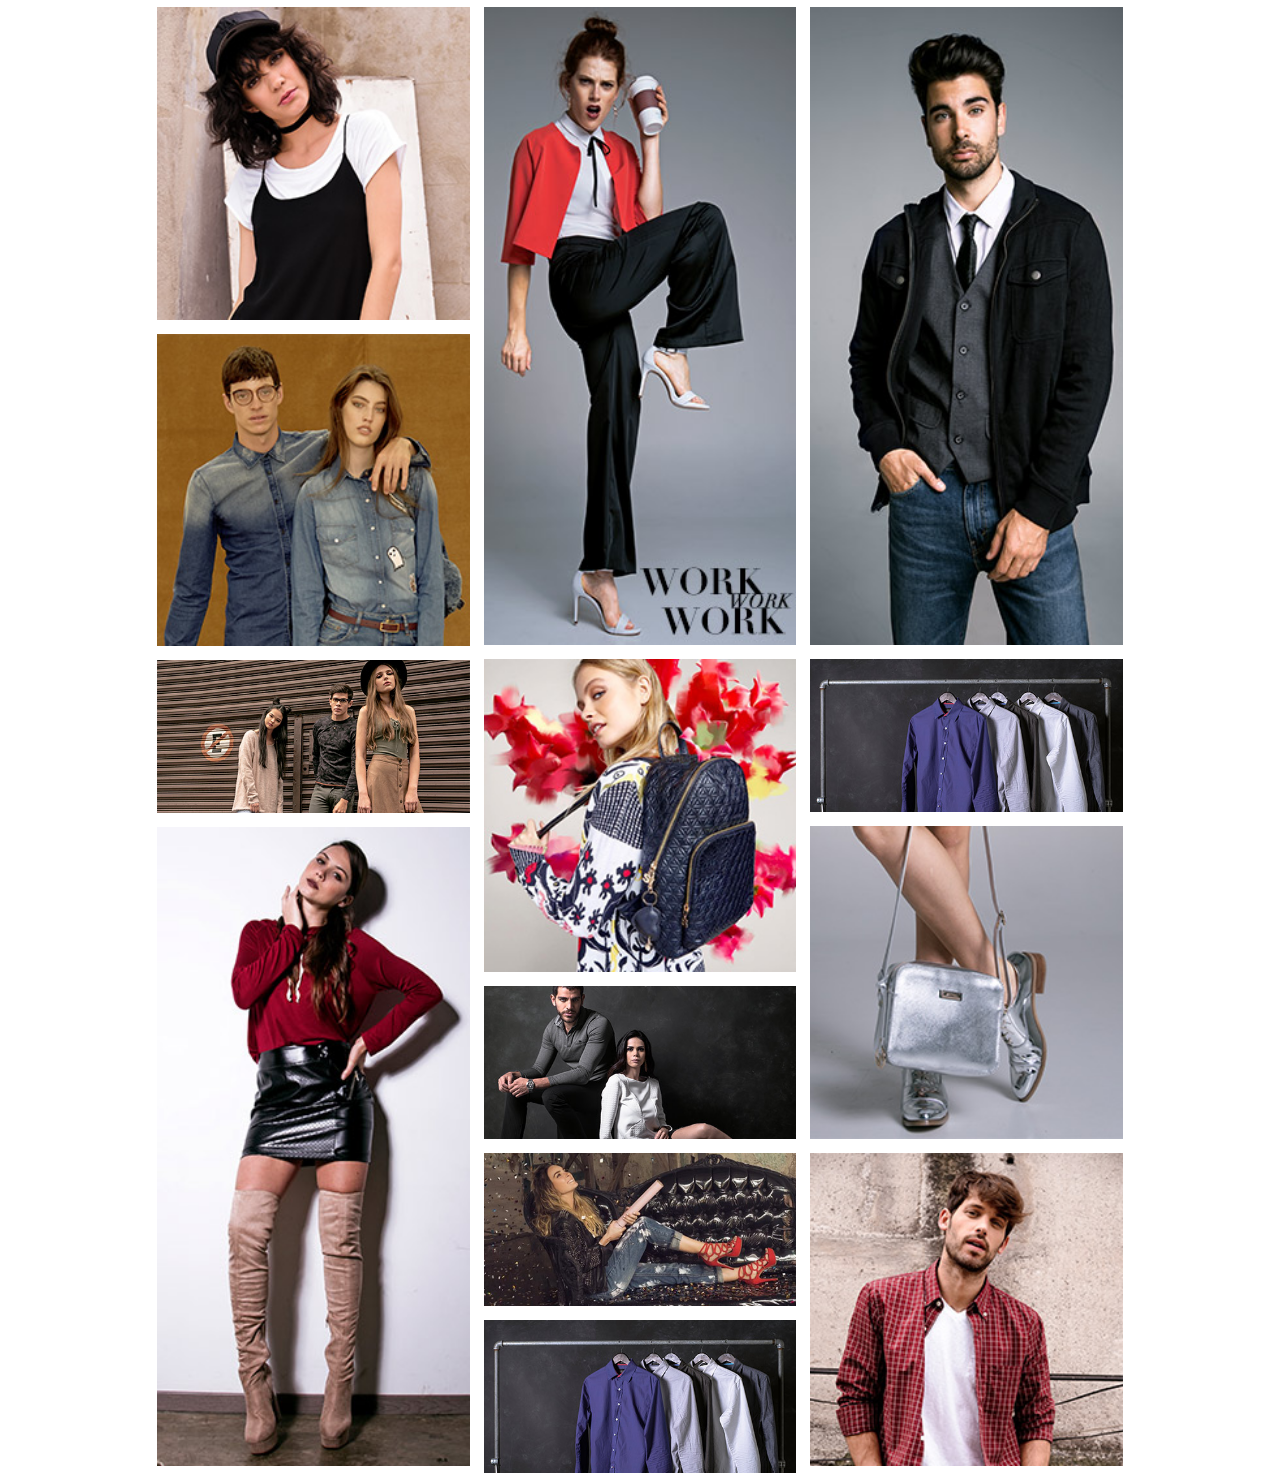
<file: ösom_2/Sitio/index.html>
<!DOCTYPE html>
<html lang="es">
	<head>
		<meta charset="utf-8">
		<meta http-equiv="X-UA-Compatible" content="IE=edge">
		<meta name="viewport" content="width=device-width, initial-scale=1.0, maximum-scale=1.0"/>
		<title>Examen_2 Ôsom</title>
		<link href="http://fonts.googleapis.com/icon?family=Material+Icons" rel="stylesheet">
		<link type="text/css" rel="stylesheet" href="css/bootstrap.min.css" media="screen,projection"/>
		<link type="text/css" rel="stylesheet" href="css/main.css" media="screen,projection"/>
	</head>
	<body>
        <div class="container">
            <div class="col-md-12">
                <div class="row">
                    <div class="gal">
                        <div class="profile">
                            <div class="img-box">
                                <img src="img/prefall_m.jpg" alt="Mujer joven sonriente">
                                <p class="text-center">HOLA!<br>Ver más más<br>más más más<br>más</p>
                            </div>
                        </div>
                        <div class="profile">
                            <div class="img-box">
                                <img src="img/lob.jpg" alt="Pareja con camisa y blusa de mezclilla"><!-- segunda imagen de pareja abajo izquierda --><p class="text-center">HOLA!<br>Ver más más<br>más más más<br>más</p>
                            </div>
                        </div>
                        <div class="profile">
                            <div class="img-box">
                                <img src="img/simple.jpg" alt="Tres chicos frente una cortina"><!-- chavos debajo de pareja col 6  -->
                                <p class="text-center pequeñas">HOLA!<br>Ver más más<br>más más más<br>más</p>
                            </div>
                        </div>
                        <div class="profile">                        
                            <div class="img-box">
                                <img src="img/otas.jpg" alt="Mujer vestida de blusa roja y falda negra con botas largas color caqui">
                                <p class="text-center grandes">HOLA!<br>Ver más más<br>más más más<br>más</p>
                            </div>
                        </div>
                        <div class="profile">
                            <div class="img-box">
                                <img src="img/work.jpg" alt="Joven con blazer color coral, blusa blanca y pantalón negro">
                                <p class="text-center grandes">HOLA!<br>Ver más más<br>más más más<br>más</p>
                            </div>
                        </div>
                        <div class="profile">                        
                            <div class="img-box">
                                <img src="img/desigual.jpg" alt="Mujer vestida de blusa blanca con flores de varios colores, con mochola al hombro de color azúl marino"><!-- chava arriba1 siguiente col 6-->
                                <p class="text-center">HOLA!<br>Ver más más<br>más más más<br>más</p>
                            </div>
                        </div>
                        <div class="profile">                        
                            <div class="img-box">
                                <img src="img/west.jpg" alt="Hombre vestido de camisa color gris y mujer vestida de blosa blanca"><!-- chava arriba1 siguiente col 6-->
                                <p class="text-center pequeñas">HOLA!<br>Ver más más<br>más más más<br>más</p>
                            </div>
                        </div>
                        <div class="profile">                        
                            <div class="img-box">
                                <img src="img/belinda.jpg" alt="Cantante Belinda, con chamarra negra, pantalon de mezclilla azúl, y zapatos de tacon rojos"><!-- chava arriba1 siguiente col 6-->
                                <p class="text-center pequeñas">HOLA!<br>Ver más más<br>más más más<br>más</p>
                            </div>
                        </div>
                        <div class="profile">                        
                            <div class="img-box">
                                <img src="img/camisas.jpg" alt="Cinco camisas para caballero de diferentes colores"><!-- chico abajo imagen grande -->
                                <p class="text-center pequeñas">HOLA!<br>Ver más más<br>más más más<br>más</p>
                             </div>
                        </div>
                         <div class="profile">
                             <div class="img-box">
                               <img src="img/w_h.jpg" alt="Chico con chamarra negra, chaleco gris, camisa blanca, corbata negra y pantalón de mezclilla azúl"><!-- chico abajo imagen grande -->
                                 <p class="text-center grandes">HOLA!<br>Ver más más<br>más más más<br>más</p>
                            </div>
                        </div>
                        <div class="profile">
                            <div class="img-box">
                                <img src="img/camisas.jpg" alt="Cinco camisas para caballero de diferentes colores"><!-- chico abajo imagen grande -->
                                <p class="text-center pequeñas">HOLA!<br>Ver más más<br>más más más<br>más</p>
                            </div>
                        </div>
                        <div class="profile">                      
                            <div class="img-box">
                                <img src="img/metalicos.jpg" alt="Bolsa plateada y zapatos plateados">
                                <p class="text-center">HOLA!<br>Ver más más<br>más más más<br>más</p>
                            </div>
                        </div>
                        <div class="profile">                                                
                            <div class="img-box">
                                <img src="img/prefall.jpg" alt="Chico con camisa de cuadros roja con blanco y playera blanca"><!-- chico abajo imagen bolsa plateada -->
                                <p class="text-center">HOLA!<br>Ver más más<br>más más más<br>más</p>
                            </div>     
                         </div>
                    </div>
                </div>
            </div>
        </div>
        <script src="https://ajax.googleapis.com/ajax/libs/jquery/3.1.1/jquery.min.js"></script>
        <script type="text/javascript" src="js/bootstrap.min.js"></script>
	</body>
</html>
</file>
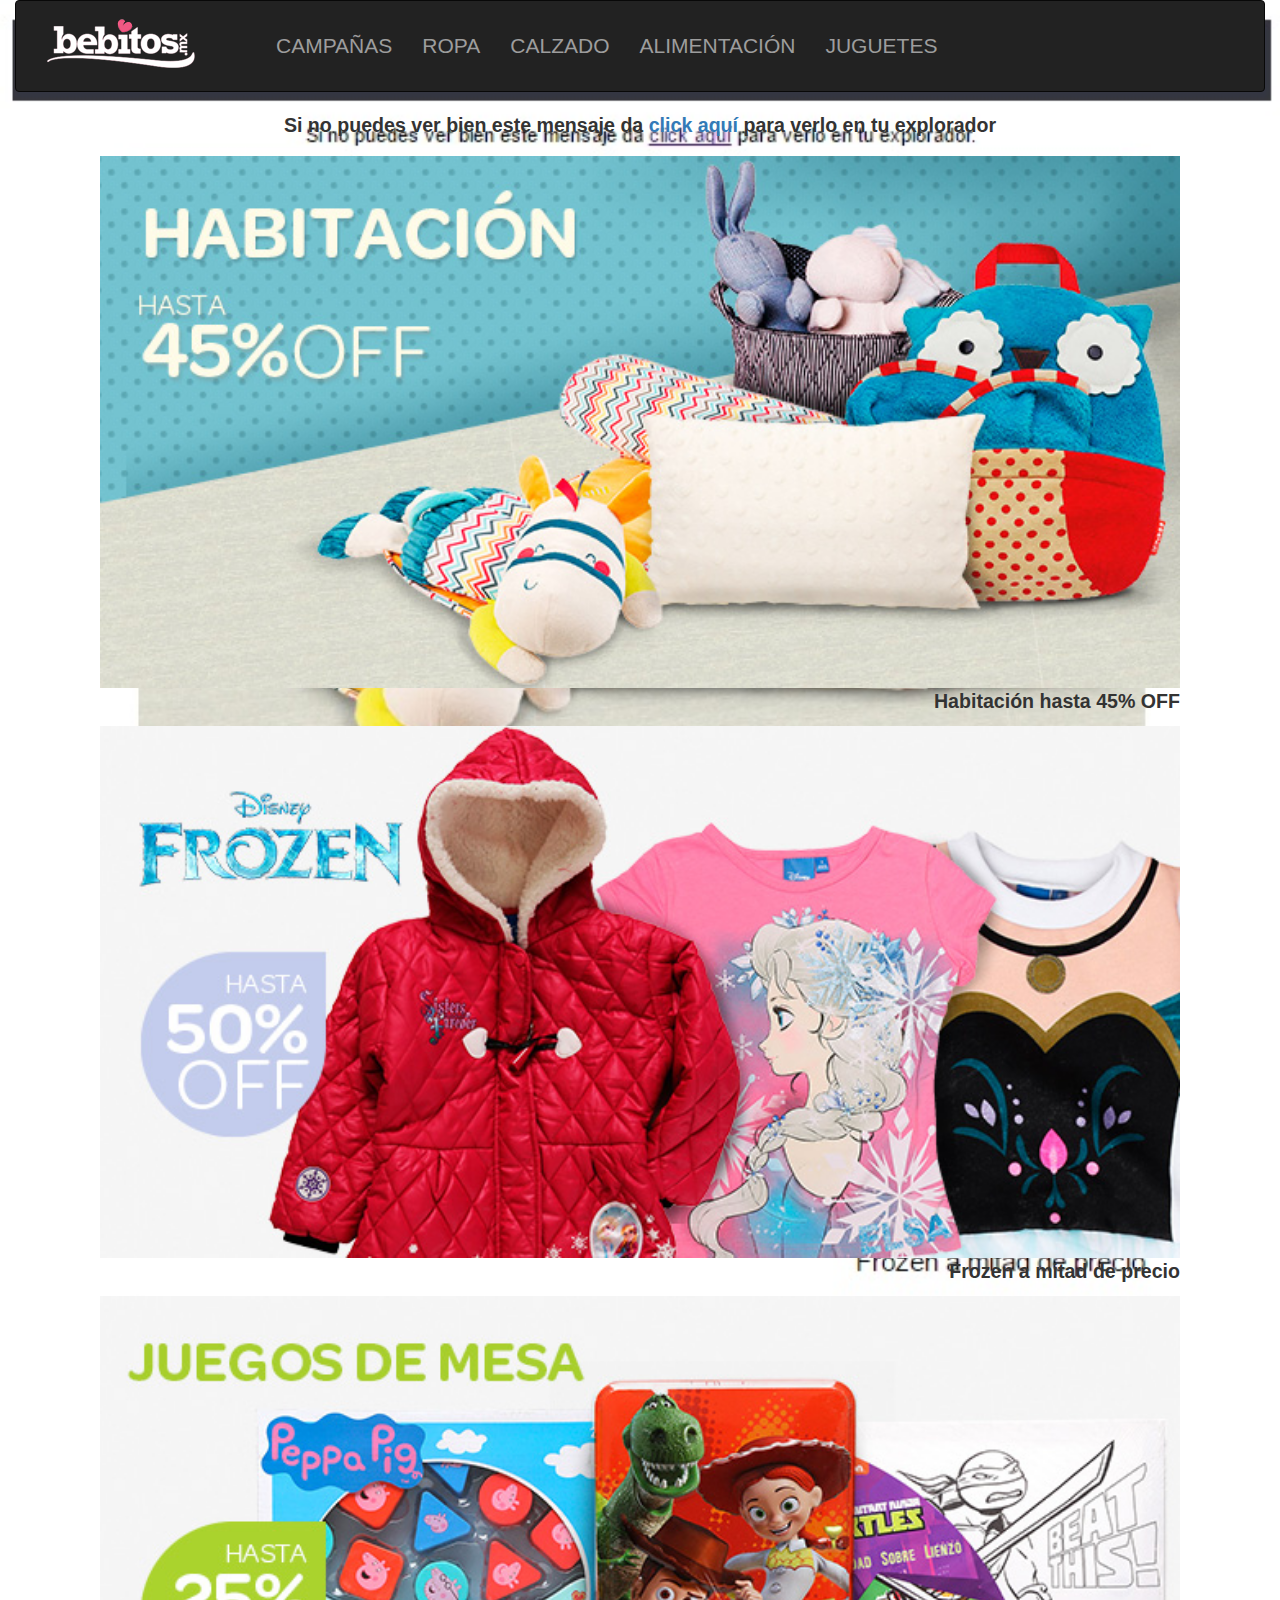
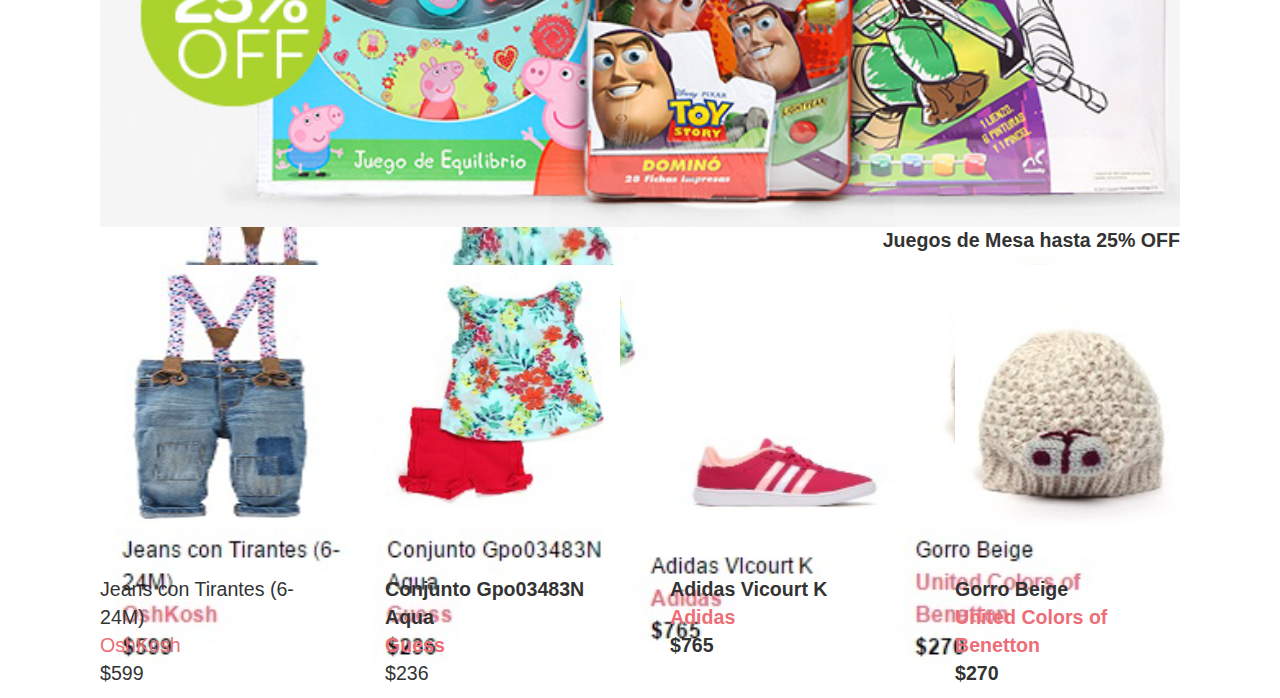
<file: ösom_3/Sitio/index.html>
<!DOCTYPE html>
<html lang="es">
	<head>
        <meta charset="utf-8">
		<meta http-equiv="X-UA-Compatible" content="IE=edge">
		<meta name="viewport" content="width=device-width, initial-scale=1.0, maximum-scale=1.0"/>
		<title>Examen_3 Ôsom</title>
		<link href="http://fonts.googleapis.com/icon?family=Material+Icons" rel="stylesheet">
		<link type="text/css" rel="stylesheet" href="css/bootstrap.min.css" media="screen,projection"/>
		<link type="text/css" rel="stylesheet" href="css/main.css" media="screen,projection"/>
    </head>
    <body>
        <header>
            <div class="container-fluid">            
                <nav class="navbar navbar-inverse" role="navigation">
                    <div class="navbar-default">                 
                        <button type="button" class="navbar-toggle" data-toggle="collapse" data-target="#myNav">
                            <span class="icon-bar"></span>
                            <span class="icon-bar"></span>
                            <span class="icon-bar"></span>
                        </button>
                    </div>
                    <div class="collapse navbar-collapse" id="myNav">                    	
                        <a class="navbar-brand" href="#"><img id="blanco" src="img/logo-bebitos4.png" alt="Logo de bebitos"></a>
                        <a class="navbar-brand" href="#"><img id="rosa" src="img/logo-bebitos.png" alt="Logo de bebitos"></a>
                        <ul class="nav navbar-nav">
                            <li><a href="#habitación">CAMPAÑAS</a></li>
                            <li><a href="#frozen">ROPA</a></li>
                            <li><a href="#calzado">CALZADO</a></li>
                            <li><a href="#">ALIMENTACIÓN</a></li>
                            <li><a href="#juegosMesa">JUGUETES</a></li>
                        </ul>
                    </div>			
                </nav>
             </div>	
        </header>
        <div class="container">
            <section id="habitación">
                <div class="container-fluid">
                    <div class="row">
                        <div class="col-xs-12 col-md-12">
                            <p id="vision" class="text-center"><b>Si no puedes ver bien este mensaje da <a href="#">click aquí</a> para verlo en tu explorador</b></p>
                            <img class="img-responsive imagenes hidden-xs" src="img/habitacion_660x325.jpg" alt="Fondo azúl con peluches de conejos, gatos de diferentes colores">
                            <img class="img-responsive imagenes hidden-md hidden-sm hidden-lg" src="img/mobile_habitacion_450x200.jpg" alt="Fondo azúl con peluches de conejos, gatos de diferentes colores">
                            <p class="text-right"><b>Habitación hasta 45% OFF</b></p>
                        </div>
                    </div>
                </div>
            </section>
            <section id="frozen">
                <div class="container-fluid">
                    <div class="row">
                        <div class="col-xs-12 col-md-12">
                            <img class="img-responsive imagenes hidden-xs" src="img/frozen_660x325.jpg" alt="Chamarra roja, playeras rosas de la pelicuala Frozen">
                            <img class="img-responsive imagenes hidden-md hidden-sm hidden-lg" src="img/mobile_frozen_450x200.jpg" alt="Chamarra roja, playeras rosas de la pelicuala Frozen">
                            <p class="text-right"><b>Frozen a mitad de precio</b></p>
                        </div>
                    </div>
                </div>
            </section>
            <section id="juegosMesa">
                <div class="container-fluid">
                    <div class="row">
                        <div class="col-xs-12 col-md-12">
                            <img class="img-responsive imagenes hidden-xs" src="img/juegosmesa_660x325.jpg" alt="Juegos de mesa de Peppa Pig, Toy Story, Tortugas Ninja">
                            <img class="img-responsive imagenes hidden-md hidden-sm hidden-lg" src="img/mobile_juegosmesa_450x200.jpg" alt="Juegos de mesa de Peppa Pig, Toy Story, Tortugas Ninja">
                            <p class="text-right"><b>Juegos de Mesa hasta 25% OFF</b></p>
                        </div>
                    </div>
                </div>
            </section>
            <section id="calzado">
                <div class="container">
                    <div class="row">
                        <div class="col-xs-6 col-md-3">
                            <a href="">
                                <img class="productos img-responsive" src="img/jeans.png" alt="...">
                            </a>
                            <p><b></b>Jeans con Tirantes (6- <br> 24M) <br> <a class="guias" href="#">OshKosh</a> <br> $599</p>
                        </div>
                        <div class="col-xs-6 col-md-3">
                            <a href="">
                                <img class="productos img-responsive" src="img/tuc-tuc.png" alt="...">
                            </a>
                            <p><b>Conjunto Gpo03483N <br> Aqua <br> <a class="guias" href="#">Guess</a></b> <br> $236</p>
                        </div>
                        <div class="col-xs-6 col-md-3">
                            <a href="">
                                <img class="productos img-responsive" src="img/adidas.png" alt="">
                            </a>
                            <p><b>Adidas Vicourt K <br> <a class="guias" href="#">Adidas</a> <br> $765</b></p>
                        </div>
                        <div class="col-xs-6 col-md-3">
                            <a href="">
                                <img class="productos img-responsive" src="img/united.png" alt="...">
                            </a>
                            <p><b>Gorro Beige <br> <a class="guias" href="#">United Colors of <br>Benetton</a> <br>$270</b></p>
                        </div>                  
                    </div>
                </div>
            </section>
        </div>
        <script src="https://ajax.googleapis.com/ajax/libs/jquery/3.1.1/jquery.min.js"></script>
        <script type="text/javascript" src="js/bootstrap.min.js"></script>
    </body>
</html>
</file>
<file: ösom_2/Sitio/css/main.css>
.container {
    width: 996px !important;
}
.gal {
	column-count: 3;
}	
.gal img {
    width: 100%;
    padding: 7px 0;
}
.profile .img-box {
	opacity: 1;
	display: block;
	position: relative;
}
.profile .img-box:after {
	content:"";
	opacity: 0;
	background-color: rgba(0, 0, 0, 0.7);
	position: absolute;
	right: 0;
	left: 0;
	top: 0;
	bottom: 0;
}
.profile .img-box:after, .img-box p {
    transition: all 0.5s ease-in-out 0s;
}
.img-box p {
	position: absolute;
	z-index: 2;
	bottom: 85px;
    left: 60px;
	text-align: center;
    opacity: 0;
}
.img-box p {
	font-size: 12px;
	letter-spacing: 10px;
}
.img-box p {
	width: 200px;
    height: 150px;
    text-align: center;
    border: 1px solid #fff;
    margin: 2px;
    padding: 5px;
	display: inline-block;
}
.img-box .grandes {
    top: 260px !important; 
}
.img-box .pequeñas {
    width: 200PX !important;
    height: 100px !important;
    bottom: 32px !important; 
}
.img-box:hover:after {
	opacity: 1;
}
.img-box:hover p {
	opacity: 1;
}
.img-box:hover p {
	border-color: #fff;
	color: #fff;
}
@media (max-width: 500px) {		
    .gal {
     column-count: 1;	
    }		
}
</file>
<file: ösom_3/Sitio/css/main.css>
body {
    background-image: url(../img/mu2.jpg);
    background-size: cover;
    background-repeat: no-repeat;    
}
.row {
    margin-left: 0;
    margin-right: 0;
}
p {
    font-size: 1.4em;
}
.navbar-nav {
    margin: 20px;
    font-size: 1.5em;
}
.imagenes {
    width: 100%;    
}
#vision {
    padding-bottom: 6px;
}
.productos {
    width: 235px;
    height: 260px;
    margin-bottom: 51px;
}
.guias {
    color: #ed6e77;
}
@media (max-width: 1680px) { 
    #rosa {
       display: none;
    }
}
@media (max-width: 700px) {
    #blanco {
       display: none;
    }
    #rosa {
       display: block;
    }
}
</file>
